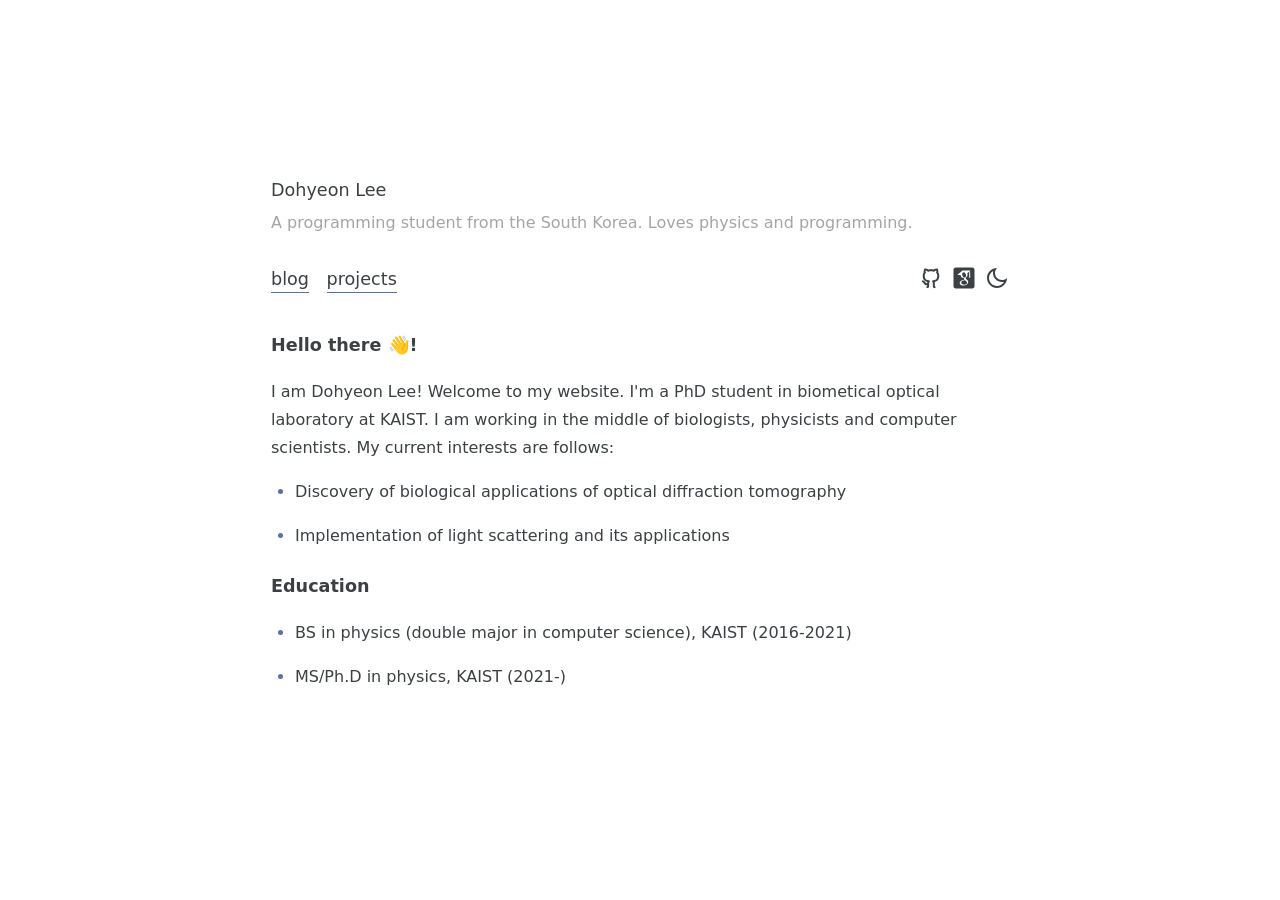
<file: index.html>
<!doctype html><html lang=en><head><meta charset=utf-8><meta content="width=device-width,initial-scale=1.0" name=viewport><meta content="light dark" name=color-scheme><meta content="My little website" name=description><title>Dohyeon Lee's webspace</title><link href=/img/favicon-32x32.png rel=icon sizes=32x32 type=image/png><link href=/img/favicon-16x16.png rel=icon sizes=16x16 type=image/png><link href=/img/apple-touch-icon.png rel=apple-touch-icon sizes=180x180><style>body{--primary-color:#5871a2;--primary-pale-color:#5871a210;--text-color:#3c4043;--text-pale-color:#a3a5a9;--bg-color:#fff;--highlight-mark-color:#5f75b035;--blockquote-color:#8e8d91;--callout-note-color:#5871a2;--callout-important-color:#8062b0;--callout-warning-color:#936e51;--callout-alert-color:#bc5252;--callout-question-color:#477389;--callout-tip-color:#3c8460}body.dark{--primary-color:#5d77ac;--primary-pale-color:#5d77ac20;--text-color:#9197a5;--text-pale-color:#656a74;--bg-color:#18191b;--highlight-mark-color:#5f75b035;--blockquote-color:#747983;--callout-note-color:#5d77ac;--callout-important-color:#8062b0;--callout-warning-color:#936e51;--callout-alert-color:#bc5252;--callout-question-color:#477389;--callout-tip-color:#3c8460}body{--main-font:ui-sans-serif,system-ui,-apple-system,BlinkMacSystemFont,"Segoe UI",Roboto,"Helvetica Neue",Arial,"Noto Sans",sans-serif,"Apple Color Emoji","Segoe UI Emoji","Segoe UI Symbol","Noto Color Emoji";--code-font:ui-monospace,SFMono-Regular,Menlo,Monaco,Consolas,"Liberation Mono","Courier New",monospace;--homepage-max-width:768px;--main-max-width:768px;--avatar-size:56px;--homepage-font-size:16px;--homepage-line-height:1.75;--paragraph-font-size:16px;--paragraph-line-height:1.75;--aside-font-size:15px;--img-border-radius:0px;--detail-border-radius:0px;--dark-mode-img-brightness:.75;--dark-mode-chart-brightness:.75;--inline-code-border-radius:2px;--inline-code-bg-color:var(--primary-pale-color);--block-code-border-radius:0px;--block-code-border-color:var(--primary-color);--detail-border-color:var(--primary-color)}</style><link href=/main.css rel=stylesheet><link href=/hl-light.css id=hl rel=stylesheet><body class=homepage><script>const theme=sessionStorage.getItem(`theme`);const match=window.matchMedia(`(prefers-color-scheme: dark)`).matches;if(theme&&theme==`dark`||!theme&&match){document.body.classList.add(`dark`);const a=document.querySelector(`link#hl`);if(a)a.href=`/hl-dark.css`}</script><div id=wrapper><main><section id=info><div id=text><div><span id=name>Dohyeon Lee</span></div><div id=bio>A programming student from the South Korea. Loves physics and programming.</div></div></section><section id=links><div id=left><a class=instant href=/blog>blog</a><a class=instant href=/projects>projects</a></div><div id=right><a rel="noreferrer noopener" aria-label=GitHub href=https://github.com/ehgus target=_blank> <svg viewbox="0 0 24 24" height=24 width=24 xmlns=http://www.w3.org/2000/svg><path d="M5.88401 18.6531C5.58404 18.4523 5.32587 18.1972 5.0239 17.8366C4.91473 17.7062 4.47283 17.1521 4.55811 17.258C4.09533 16.6831 3.80296 16.4168 3.50156 16.3087C2.9817 16.1223 2.7114 15.5497 2.89784 15.0298C3.08428 14.51 3.65685 14.2397 4.17672 14.4261C4.92936 14.696 5.43847 15.1609 6.12425 16.0141C6.03025 15.8972 6.46364 16.4408 6.55731 16.5526C6.74784 16.7802 6.88732 16.918 6.99629 16.9909C7.20118 17.128 7.58451 17.1871 8.14709 17.1308C8.17065 16.7487 8.24136 16.378 8.34919 16.0355C5.38097 15.3101 3.70116 13.3949 3.70116 9.63947C3.70116 8.4006 4.0704 7.28368 4.75917 6.34756C4.5415 5.45368 4.57433 4.37259 5.06092 3.15611C5.1725 2.87715 5.40361 2.66314 5.69031 2.57328C5.77242 2.54949 5.81791 2.5389 5.89878 2.52648C6.70167 2.40319 7.83573 2.69681 9.31449 3.62311C10.181 3.41855 11.0885 3.31476 12.0012 3.31476C12.9129 3.31476 13.8196 3.41835 14.6854 3.62253C16.1619 2.68976 17.2986 2.39625 18.1072 2.52627C18.1919 2.53988 18.2645 2.55758 18.3249 2.57741C18.6059 2.66967 18.8316 2.88155 18.9414 3.15611C19.4279 4.37232 19.4608 5.45319 19.2433 6.34695C19.9342 7.28313 20.3012 8.39184 20.3012 9.63947C20.3012 13.3966 18.627 15.3046 15.6588 16.0318C15.7837 16.4467 15.8496 16.9103 15.8496 17.4118C15.8496 18.0763 15.8471 18.7108 15.8424 19.4223C15.8412 19.6124 15.8397 19.8156 15.8375 20.1279C16.2129 20.2107 16.5229 20.5074 16.6031 20.9086C16.7114 21.4502 16.3602 21.977 15.8186 22.0853C14.6794 22.3132 13.8353 21.5535 13.8353 20.5608C13.8353 20.4705 13.836 20.3414 13.8375 20.1142C13.8398 19.8012 13.8412 19.5987 13.8425 19.4092C13.8471 18.7017 13.8496 18.0714 13.8496 17.4118C13.8496 16.7145 13.6664 16.26 13.4237 16.0508C12.7627 15.481 13.0977 14.3971 13.965 14.2996C16.9314 13.9663 18.3012 12.8174 18.3012 9.63947C18.3012 8.68484 17.9893 7.89547 17.3881 7.23534C17.1301 6.95209 17.0567 6.54634 17.199 6.19062C17.3647 5.77639 17.4354 5.2336 17.2941 4.57678L17.2847 4.57944C16.7928 4.71861 16.1744 5.01956 15.4261 5.52826C15.182 5.69413 14.8772 5.74377 14.5932 5.66388C13.7729 5.43319 12.8913 5.31476 12.0012 5.31476C11.111 5.31476 10.2294 5.43319 9.40916 5.66388C9.12662 5.74335 8.82344 5.69468 8.57997 5.53077C7.8274 5.02414 7.2056 4.72355 6.71079 4.58352C6.56735 5.23672 6.63814 5.77758 6.80336 6.19062C6.94565 6.54634 6.87219 6.95209 6.61423 7.23534C6.01715 7.89096 5.70116 8.69352 5.70116 9.63947C5.70116 12.8114 7.07225 13.9681 10.023 14.2996C10.8883 14.3969 11.2246 15.4767 10.5675 16.048C10.3751 16.2153 10.1384 16.7799 10.1384 17.4118V20.5608C10.1384 21.5472 9.30356 22.2866 8.17878 22.0898C7.63476 21.9946 7.27093 21.4764 7.36613 20.9324C7.43827 20.5201 7.75331 20.2114 8.13841 20.1274V19.1379C7.22829 19.1991 6.47656 19.0496 5.88401 18.6531Z" fill=currentColor></path></svg> </a><a aria-label="Google Scholar" href="https://scholar.google.com/citations?user=5OUiLvcAAAAJ&hl" rel="noreferrer noopener" target=_blank> <?xml version="1.0" encoding="UTF-8" standalone="no"?> <svg inkscape:version="1.0 (1.0+r73+1)" viewbox="0 0 448 512" fill=currentColor height=24 id=svg8 sodipodi:docname=template-square.svg version=1.1 width=24 xmlns=http://www.w3.org/2000/svg xmlns:cc=http://creativecommons.org/ns# xmlns:dc=http://purl.org/dc/elements/1.1/ xmlns:inkscape=http://www.inkscape.org/namespaces/inkscape xmlns:rdf=http://www.w3.org/1999/02/22-rdf-syntax-ns# xmlns:sodipodi=http://sodipodi.sourceforge.net/DTD/sodipodi-0.dtd xmlns:svg=http://www.w3.org/2000/svg><title id=title844>Google Scholar</title><defs id=defs2 /><sodipodi:namedview bordercolor=#666666 borderopacity=1.0 id=base inkscape:current-layer=layer6 inkscape:cx=224 inkscape:cy=256 inkscape:document-rotation=0 inkscape:document-units=px inkscape:guide-bbox=true inkscape:pageopacity=0.0 inkscape:pageshadow=2 inkscape:window-height=713 inkscape:window-maximized=1 inkscape:window-width=1315 inkscape:window-x=51 inkscape:window-y=27 inkscape:zoom=0.75 pagecolor=#ffffff showgrid=true showguides=true units=px><inkscape:grid empspacing=4 id=grid10 type=xygrid /><sodipodi:guide id=guide832 inkscape:color=rgb(0,0,255) inkscape:label inkscape:locked=true orientation=0,1 position=448,416 /><sodipodi:guide id=guide834 inkscape:color=rgb(0,0,255) inkscape:label inkscape:locked=true orientation=0,1 position=448,96 /><sodipodi:guide id=guide836 inkscape:color=rgb(0,0,255) inkscape:label=baseline inkscape:locked=true orientation=0,1 position=448,64 /><sodipodi:guide id=guide835 orientation=1,0 position=64,512 /><sodipodi:guide id=guide837 orientation=1,0 position=384,512 /></sodipodi:namedview><metadata id=metadata5><rdf:rdf><cc:work rdf:about><dc:format>image/svg+xml</dc:format><dc:type rdf:resource=http://purl.org/dc/dcmitype/StillImage /><dc:title>Google Scholar</dc:title><cc:license rdf:resource=http://scripts.sil.org/OFL /><dc:subject><rdf:bag><rdf:li>Google Scholar</rdf:li></rdf:bag></dc:subject></cc:work><cc:license rdf:about=http://scripts.sil.org/OFL><cc:permits rdf:resource=http://scripts.sil.org/pub/OFL/Reproduction /><cc:permits rdf:resource=http://scripts.sil.org/pub/OFL/Distribution /><cc:permits rdf:resource=http://scripts.sil.org/pub/OFL/Embedding /><cc:permits rdf:resource=http://scripts.sil.org/pub/OFL/DerivativeWorks /><cc:requires rdf:resource=http://scripts.sil.org/pub/OFL/Notice /><cc:requires rdf:resource=http://scripts.sil.org/pub/OFL/Attribution /><cc:requires rdf:resource=http://scripts.sil.org/pub/OFL/ShareAlike /><cc:requires rdf:resource=http://scripts.sil.org/pub/OFL/DerivativeRenaming /><cc:requires rdf:resource=http://scripts.sil.org/pub/OFL/BundlingWhenSelling /></cc:license></rdf:rdf></metadata><g id=layer6 inkscape:groupmode=layer inkscape:label=icon><path d="M 48 32 C 21.5 32 0 53.5 0 80 L 0 432 C 0 458.5 21.5 480 48 480 L 400 480 C 426.5 480 448 458.5 448 432 L 448 80 C 448 53.5 426.5 32 400 32 L 48 32 z M 188.69531 96 L 366.93555 96 L 350.46484 108.85938 L 350.46484 131.55273 C 356.58074 132.33805 355.93359 136.01292 355.93359 140.41016 L 355.93359 247.63281 C 355.93359 252.59844 351.87154 256.66211 346.90625 256.66211 L 343.58203 256.66211 C 338.6164 256.66211 334.55273 252.59808 334.55273 247.63281 L 334.55273 140.41016 C 334.55273 136.00235 333.91278 132.32357 340.07422 131.54883 L 340.07422 117.2832 L 292.65039 156.17578 C 293.19834 157.19151 293.71814 157.84328 294.21289 158.69531 C 298.37973 166.07266 300.50195 175.2445 300.50195 186.45508 C 300.50195 195.04833 299.06991 202.77005 296.16602 209.58594 C 293.2752 216.4033 289.75942 221.97045 285.6582 226.25977 C 281.55701 230.56406 277.44275 234.49591 273.32812 238.03711 C 269.21486 241.58524 265.69906 245.28375 262.82031 249.125 C 259.91892 252.95314 258.47266 256.91247 258.47266 261.01367 C 258.47266 265.12181 260.3486 269.29452 264.08594 273.5 C 267.8098 277.7186 272.39123 281.80635 277.80859 285.84375 C 283.23797 289.85418 288.65493 294.30653 294.07227 299.15039 C 299.50131 303.98623 304.05933 310.21146 307.7832 317.77148 C 311.53367 325.35666 313.4082 333.7088 313.4082 342.88867 C 313.4082 354.99795 310.32064 365.93466 304.16211 375.66797 C 297.99007 385.36114 289.94334 393.09684 280.06055 398.76758 C 270.15151 404.47697 259.55333 408.77389 248.25195 411.67773 C 236.92398 414.55506 225.68694 416 214.46289 416 C 207.37866 416 200.23024 415.4525 193.04102 414.33398 C 185.82883 413.21398 178.60279 411.2357 171.32422 408.44922 C 164.03255 405.64267 157.57316 402.19843 151.97461 398.05859 C 146.36256 393.96392 141.84477 388.67686 138.38086 382.23828 C 134.91694 375.79976 133.19727 368.55971 133.19727 360.51953 C 133.19727 350.9809 135.85421 342.13421 141.17969 333.88477 C 146.50481 325.69549 153.56199 318.85925 162.33789 313.44336 C 177.65114 303.91787 201.67434 298.03206 234.36914 295.80664 C 226.89588 286.46381 223.14648 277.66689 223.14648 269.4375 C 223.14648 264.75479 224.36834 259.73766 226.79102 254.32031 C 222.8845 254.86718 218.86242 255.17383 214.75977 255.17383 C 197.19704 255.17383 182.36436 249.46431 170.32031 237.9668 C 158.27629 226.48824 152.26172 212.1206 152.26172 194.75 C 152.26172 192.93401 152.31391 191.33134 152.44336 189.56055 L 81.064453 189.56055 L 188.69531 96 z M 220.07422 134.33398 C 208.8753 134.33398 200.28236 138.36304 194.29297 146.4043 C 188.30507 154.42442 185.30859 164.13895 185.30859 175.55078 C 185.30859 185.27059 186.9492 195.16722 190.23047 205.25781 C 193.49857 215.34329 198.8517 224.34729 206.35156 232.2832 C 213.8248 240.23914 222.52348 244.20898 232.40625 244.20898 C 243.42216 244.20898 252.02911 240.51954 258.20117 233.13672 C 264.34622 225.76629 267.43164 216.46329 267.43164 205.25781 C 267.43164 195.71264 265.80524 185.72081 262.53711 175.27148 C 259.28103 164.80901 253.85206 155.36886 246.27344 146.96484 C 238.7211 138.53274 229.97011 134.33398 220.07422 134.33398 z M 238.5918 306.41406 C 230.55711 306.41406 222.65275 307.12634 214.89258 308.54492 C 207.13241 309.92488 199.47583 312.25478 191.92383 315.54297 C 184.34522 318.81255 178.22564 323.61796 173.56445 329.97266 C 168.87661 336.31933 166.54492 343.79435 166.54492 352.39453 C 166.54492 360.59035 168.60405 367.90081 172.71875 374.26758 C 176.8214 380.59526 182.2367 385.55152 188.96875 389.09961 C 195.70076 392.65432 202.7576 395.33574 210.12695 397.09961 C 217.50975 398.85145 225.02377 399.76367 232.67969 399.76367 C 247.82231 399.76367 260.85547 396.35252 271.79297 389.53516 C 282.70351 382.71926 288.17383 372.1931 288.17383 357.98633 C 288.17383 354.99821 287.75694 352.05432 286.93555 349.18359 C 286.07694 346.2797 285.2319 343.79439 284.39844 341.73047 C 283.56499 339.70522 281.97671 337.26317 279.63281 334.45117 C 277.302 331.63256 275.51712 329.54862 274.31836 328.16211 C 273.09446 326.73003 270.80621 324.68508 267.43164 321.98242 C 264.08738 319.26867 261.95132 317.57694 261 316.95117 L 260.99805 316.95117 C 260.06034 316.29355 257.62635 314.51567 253.70703 311.63086 C 249.78813 308.72002 247.64052 307.17679 247.26172 306.99414 C 245.20436 306.62337 242.31565 306.41406 238.5918 306.41406 z" id=path2 /></g></svg> </a><button aria-label="theme switch" id=theme-toggle><span class=moon-icon><svg viewbox="0 0 24 24" height=24 width=24 xmlns=http://www.w3.org/2000/svg><path d="M10 7C10 10.866 13.134 14 17 14C18.9584 14 20.729 13.1957 21.9995 11.8995C22 11.933 22 11.9665 22 12C22 17.5228 17.5228 22 12 22C6.47715 22 2 17.5228 2 12C2 6.47715 6.47715 2 12 2C12.0335 2 12.067 2 12.1005 2.00049C10.8043 3.27098 10 5.04157 10 7ZM4 12C4 16.4183 7.58172 20 12 20C15.0583 20 17.7158 18.2839 19.062 15.7621C18.3945 15.9187 17.7035 16 17 16C12.0294 16 8 11.9706 8 7C8 6.29648 8.08133 5.60547 8.2379 4.938C5.71611 6.28423 4 8.9417 4 12Z" fill=currentColor></path></svg></span> <span class=sun-icon><svg viewbox="0 0 24 24" height=24 width=24 xmlns=http://www.w3.org/2000/svg><path d="M12 18C8.68629 18 6 15.3137 6 12C6 8.68629 8.68629 6 12 6C15.3137 6 18 8.68629 18 12C18 15.3137 15.3137 18 12 18ZM12 16C14.2091 16 16 14.2091 16 12C16 9.79086 14.2091 8 12 8C9.79086 8 8 9.79086 8 12C8 14.2091 9.79086 16 12 16ZM11 1H13V4H11V1ZM11 20H13V23H11V20ZM3.51472 4.92893L4.92893 3.51472L7.05025 5.63604L5.63604 7.05025L3.51472 4.92893ZM16.9497 18.364L18.364 16.9497L20.4853 19.0711L19.0711 20.4853L16.9497 18.364ZM19.0711 3.51472L20.4853 4.92893L18.364 7.05025L16.9497 5.63604L19.0711 3.51472ZM5.63604 16.9497L7.05025 18.364L4.92893 20.4853L3.51472 19.0711L5.63604 16.9497ZM23 11V13H20V11H23ZM4 11V13H1V11H4Z" fill=currentColor></path></svg></span></button></div></section><section class=prose id=brief><h3 id=hello-there-wave>Hello there 👋!</h3><p>I am Dohyeon Lee! Welcome to my website. I'm a PhD student in biometical optical laboratory at KAIST. I am working in the middle of biologists, physicists and computer scientists. My current interests are follows:<ul><li>Discovery of biological applications of optical diffraction tomography<li>Implementation of light scattering and its applications</ul><h3 id=education>Education</h3><ul><li>BS in physics (double major in computer science), KAIST (2016-2021)<li>MS/Ph.D in physics, KAIST (2021-)</ul></section></main></div><script src=/js/lightense.min.js></script><script src=/js/main.js></script>
</file>
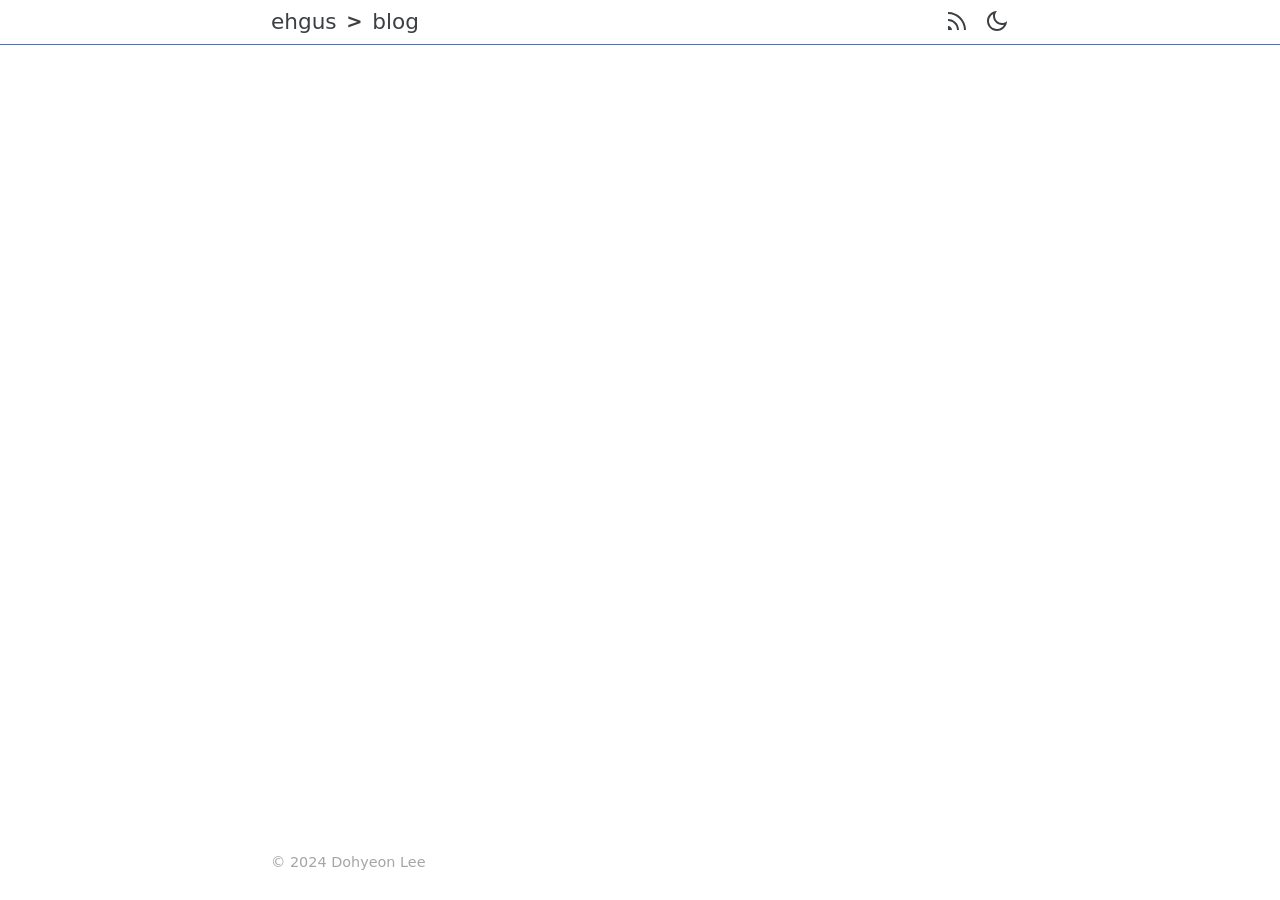
<file: blog/index.html>
<!doctype html><html lang=en><head><meta charset=utf-8><meta content="width=device-width,initial-scale=1.0" name=viewport><meta content="light dark" name=color-scheme><meta content="My blog" name=description><title>Blog</title><link href=/img/favicon-32x32.png rel=icon sizes=32x32 type=image/png><link href=/img/favicon-16x16.png rel=icon sizes=16x16 type=image/png><link href=/img/apple-touch-icon.png rel=apple-touch-icon sizes=180x180><style>body{--primary-color:#5871a2;--primary-pale-color:#5871a210;--text-color:#3c4043;--text-pale-color:#a3a5a9;--bg-color:#fff;--highlight-mark-color:#5f75b035;--blockquote-color:#8e8d91;--callout-note-color:#5871a2;--callout-important-color:#8062b0;--callout-warning-color:#936e51;--callout-alert-color:#bc5252;--callout-question-color:#477389;--callout-tip-color:#3c8460}body.dark{--primary-color:#5d77ac;--primary-pale-color:#5d77ac20;--text-color:#9197a5;--text-pale-color:#656a74;--bg-color:#18191b;--highlight-mark-color:#5f75b035;--blockquote-color:#747983;--callout-note-color:#5d77ac;--callout-important-color:#8062b0;--callout-warning-color:#936e51;--callout-alert-color:#bc5252;--callout-question-color:#477389;--callout-tip-color:#3c8460}body{--main-font:ui-sans-serif,system-ui,-apple-system,BlinkMacSystemFont,"Segoe UI",Roboto,"Helvetica Neue",Arial,"Noto Sans",sans-serif,"Apple Color Emoji","Segoe UI Emoji","Segoe UI Symbol","Noto Color Emoji";--code-font:ui-monospace,SFMono-Regular,Menlo,Monaco,Consolas,"Liberation Mono","Courier New",monospace;--homepage-max-width:768px;--main-max-width:768px;--avatar-size:56px;--homepage-font-size:16px;--homepage-line-height:1.75;--paragraph-font-size:16px;--paragraph-line-height:1.75;--aside-font-size:15px;--img-border-radius:0px;--detail-border-radius:0px;--dark-mode-img-brightness:.75;--dark-mode-chart-brightness:.75;--inline-code-border-radius:2px;--inline-code-bg-color:var(--primary-pale-color);--block-code-border-radius:0px;--block-code-border-color:var(--primary-color);--detail-border-color:var(--primary-color)}</style><link href=/main.css rel=stylesheet><body class=blog><script>const theme=sessionStorage.getItem(`theme`);const match=window.matchMedia(`(prefers-color-scheme: dark)`).matches;if(theme&&theme==`dark`||!theme&&match){document.body.classList.add(`dark`);const a=document.querySelector(`link#hl`);if(a)a.href=`/hl-dark.css`}</script><header class=blur><div id=header-wrapper><nav><a class=instant href=/>ehgus</a><button aria-label="toggle expand" class=separator id=toggler>></button><span class="wrap left fold">{</span><a class=instant href=/blog>blog</a><span class="wrap-separator fold">,</span><a class="instant fold" href=/projects>projects</a><span class="wrap right fold">} ;</span></nav><div id=btns><a aria-label="rss feed" href=/blog/feed.xml id=rss-btn><svg viewbox="0 0 24 24" height=24 width=24 xmlns=http://www.w3.org/2000/svg><path d="M3 17C5.20914 17 7 18.7909 7 21H3V17ZM3 10C9.07513 10 14 14.9249 14 21H12C12 16.0294 7.97056 12 3 12V10ZM3 3C12.9411 3 21 11.0589 21 21H19C19 12.1634 11.8366 5 3 5V3Z" fill=currentColor></path></svg></a><button aria-label="theme switch" id=theme-toggle><span class=moon-icon><svg viewbox="0 0 24 24" height=24 width=24 xmlns=http://www.w3.org/2000/svg><path d="M10 7C10 10.866 13.134 14 17 14C18.9584 14 20.729 13.1957 21.9995 11.8995C22 11.933 22 11.9665 22 12C22 17.5228 17.5228 22 12 22C6.47715 22 2 17.5228 2 12C2 6.47715 6.47715 2 12 2C12.0335 2 12.067 2 12.1005 2.00049C10.8043 3.27098 10 5.04157 10 7ZM4 12C4 16.4183 7.58172 20 12 20C15.0583 20 17.7158 18.2839 19.062 15.7621C18.3945 15.9187 17.7035 16 17 16C12.0294 16 8 11.9706 8 7C8 6.29648 8.08133 5.60547 8.2379 4.938C5.71611 6.28423 4 8.9417 4 12Z" fill=currentColor></path></svg></span> <span class=sun-icon><svg viewbox="0 0 24 24" height=24 width=24 xmlns=http://www.w3.org/2000/svg><path d="M12 18C8.68629 18 6 15.3137 6 12C6 8.68629 8.68629 6 12 6C15.3137 6 18 8.68629 18 12C18 15.3137 15.3137 18 12 18ZM12 16C14.2091 16 16 14.2091 16 12C16 9.79086 14.2091 8 12 8C9.79086 8 8 9.79086 8 12C8 14.2091 9.79086 16 12 16ZM11 1H13V4H11V1ZM11 20H13V23H11V20ZM3.51472 4.92893L4.92893 3.51472L7.05025 5.63604L5.63604 7.05025L3.51472 4.92893ZM16.9497 18.364L18.364 16.9497L20.4853 19.0711L19.0711 20.4853L16.9497 18.364ZM19.0711 3.51472L20.4853 4.92893L18.364 7.05025L16.9497 5.63604L19.0711 3.51472ZM5.63604 16.9497L7.05025 18.364L4.92893 20.4853L3.51472 19.0711L5.63604 16.9497ZM23 11V13H20V11H23ZM4 11V13H1V11H4Z" fill=currentColor></path></svg></span></button></div></div></header><dialog id=rss-mask><div><a href=https://ehgus.github.io/blog/feed.xml>https://ehgus.github.io/blog/feed.xml</a><button data-check-icon='<svg xmlns="http://www.w3.org/2000/svg" viewBox="0 0 24 24" width="24" height="24"><path d="M10.0007 15.1709L19.1931 5.97852L20.6073 7.39273L10.0007 17.9993L3.63672 11.6354L5.05093 10.2212L10.0007 15.1709Z" fill="currentColor"></path></svg>' data-copy-icon='<svg xmlns="http://www.w3.org/2000/svg" viewBox="0 0 24 24" width="24" height="24"><path d="M6.9998 6V3C6.9998 2.44772 7.44752 2 7.9998 2H19.9998C20.5521 2 20.9998 2.44772 20.9998 3V17C20.9998 17.5523 20.5521 18 19.9998 18H16.9998V20.9991C16.9998 21.5519 16.5499 22 15.993 22H4.00666C3.45059 22 3 21.5554 3 20.9991L3.0026 7.00087C3.0027 6.44811 3.45264 6 4.00942 6H6.9998ZM5.00242 8L5.00019 20H14.9998V8H5.00242ZM8.9998 6H16.9998V16H18.9998V4H8.9998V6Z" fill="currentColor"></path></svg>' aria-label=copy autofocus data-link=https://ehgus.github.io/blog/feed.xml><svg viewbox="0 0 24 24" height=24 width=24 xmlns=http://www.w3.org/2000/svg><path d="M6.9998 6V3C6.9998 2.44772 7.44752 2 7.9998 2H19.9998C20.5521 2 20.9998 2.44772 20.9998 3V17C20.9998 17.5523 20.5521 18 19.9998 18H16.9998V20.9991C16.9998 21.5519 16.5499 22 15.993 22H4.00666C3.45059 22 3 21.5554 3 20.9991L3.0026 7.00087C3.0027 6.44811 3.45264 6 4.00942 6H6.9998ZM5.00242 8L5.00019 20H14.9998V8H5.00242ZM8.9998 6H16.9998V16H18.9998V4H8.9998V6Z" fill=currentColor></path></svg></button></div></dialog><div id=wrapper><main class=layout-list></main><footer><div class=copyright><p>© 2024 Dohyeon Lee</div></footer></div><script src=/js/main.js></script>
</file>
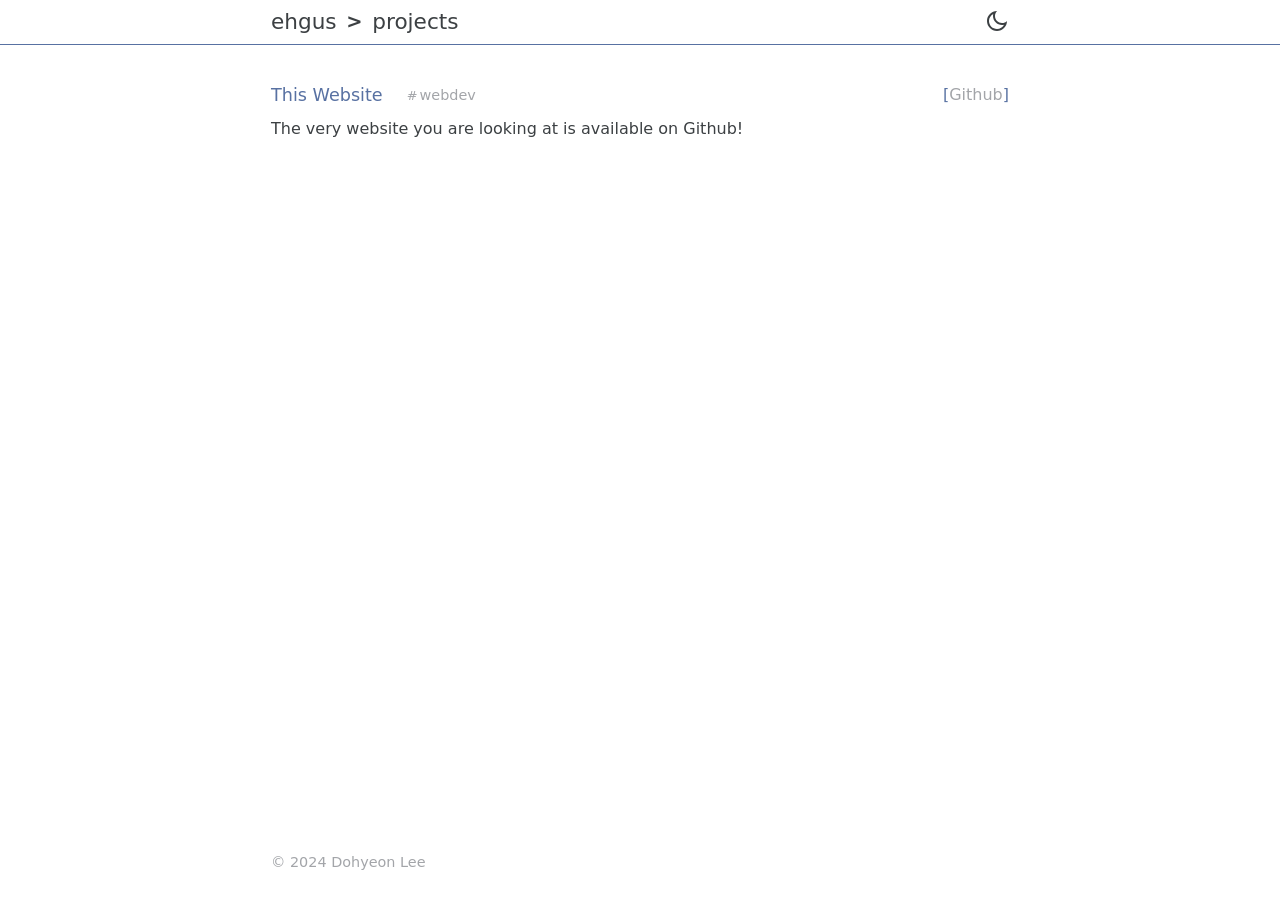
<file: projects/index.html>
<!doctype html><html lang=en><head><meta charset=utf-8><meta content="width=device-width,initial-scale=1.0" name=viewport><meta content="light dark" name=color-scheme><meta content="My projects" name=description><title>Projects</title><link href=/img/favicon-32x32.png rel=icon sizes=32x32 type=image/png><link href=/img/favicon-16x16.png rel=icon sizes=16x16 type=image/png><link href=/img/apple-touch-icon.png rel=apple-touch-icon sizes=180x180><style>body{--primary-color:#5871a2;--primary-pale-color:#5871a210;--text-color:#3c4043;--text-pale-color:#a3a5a9;--bg-color:#fff;--highlight-mark-color:#5f75b035;--blockquote-color:#8e8d91;--callout-note-color:#5871a2;--callout-important-color:#8062b0;--callout-warning-color:#936e51;--callout-alert-color:#bc5252;--callout-question-color:#477389;--callout-tip-color:#3c8460}body.dark{--primary-color:#5d77ac;--primary-pale-color:#5d77ac20;--text-color:#9197a5;--text-pale-color:#656a74;--bg-color:#18191b;--highlight-mark-color:#5f75b035;--blockquote-color:#747983;--callout-note-color:#5d77ac;--callout-important-color:#8062b0;--callout-warning-color:#936e51;--callout-alert-color:#bc5252;--callout-question-color:#477389;--callout-tip-color:#3c8460}body{--main-font:ui-sans-serif,system-ui,-apple-system,BlinkMacSystemFont,"Segoe UI",Roboto,"Helvetica Neue",Arial,"Noto Sans",sans-serif,"Apple Color Emoji","Segoe UI Emoji","Segoe UI Symbol","Noto Color Emoji";--code-font:ui-monospace,SFMono-Regular,Menlo,Monaco,Consolas,"Liberation Mono","Courier New",monospace;--homepage-max-width:768px;--main-max-width:768px;--avatar-size:56px;--homepage-font-size:16px;--homepage-line-height:1.75;--paragraph-font-size:16px;--paragraph-line-height:1.75;--aside-font-size:15px;--img-border-radius:0px;--detail-border-radius:0px;--dark-mode-img-brightness:.75;--dark-mode-chart-brightness:.75;--inline-code-border-radius:2px;--inline-code-bg-color:var(--primary-pale-color);--block-code-border-radius:0px;--block-code-border-color:var(--primary-color);--detail-border-color:var(--primary-color)}</style><link href=/main.css rel=stylesheet><body class=projects><script>const theme=sessionStorage.getItem(`theme`);const match=window.matchMedia(`(prefers-color-scheme: dark)`).matches;if(theme&&theme==`dark`||!theme&&match){document.body.classList.add(`dark`);const a=document.querySelector(`link#hl`);if(a)a.href=`/hl-dark.css`}</script><header class=blur><div id=header-wrapper><nav><a class=instant href=/>ehgus</a><button aria-label="toggle expand" class=separator id=toggler>></button><span class="wrap left fold">{</span><a class="instant fold" href=/blog>blog</a><span class="wrap-separator fold">,</span><a class=instant href=/projects>projects</a><span class="wrap right fold">} ;</span></nav><div id=btns><button aria-label="theme switch" id=theme-toggle><span class=moon-icon><svg viewbox="0 0 24 24" height=24 width=24 xmlns=http://www.w3.org/2000/svg><path d="M10 7C10 10.866 13.134 14 17 14C18.9584 14 20.729 13.1957 21.9995 11.8995C22 11.933 22 11.9665 22 12C22 17.5228 17.5228 22 12 22C6.47715 22 2 17.5228 2 12C2 6.47715 6.47715 2 12 2C12.0335 2 12.067 2 12.1005 2.00049C10.8043 3.27098 10 5.04157 10 7ZM4 12C4 16.4183 7.58172 20 12 20C15.0583 20 17.7158 18.2839 19.062 15.7621C18.3945 15.9187 17.7035 16 17 16C12.0294 16 8 11.9706 8 7C8 6.29648 8.08133 5.60547 8.2379 4.938C5.71611 6.28423 4 8.9417 4 12Z" fill=currentColor></path></svg></span> <span class=sun-icon><svg viewbox="0 0 24 24" height=24 width=24 xmlns=http://www.w3.org/2000/svg><path d="M12 18C8.68629 18 6 15.3137 6 12C6 8.68629 8.68629 6 12 6C15.3137 6 18 8.68629 18 12C18 15.3137 15.3137 18 12 18ZM12 16C14.2091 16 16 14.2091 16 12C16 9.79086 14.2091 8 12 8C9.79086 8 8 9.79086 8 12C8 14.2091 9.79086 16 12 16ZM11 1H13V4H11V1ZM11 20H13V23H11V20ZM3.51472 4.92893L4.92893 3.51472L7.05025 5.63604L5.63604 7.05025L3.51472 4.92893ZM16.9497 18.364L18.364 16.9497L20.4853 19.0711L19.0711 20.4853L16.9497 18.364ZM19.0711 3.51472L20.4853 4.92893L18.364 7.05025L16.9497 5.63604L19.0711 3.51472ZM5.63604 16.9497L7.05025 18.364L4.92893 20.4853L3.51472 19.0711L5.63604 16.9497ZM23 11V13H20V11H23ZM4 11V13H1V11H4Z" fill=currentColor></path></svg></span></button></div></div></header><div id=wrapper><main><div class=proj><div class=meta><div class=name>This Website</div><div class=tags><div><span>#</span>webdev</div></div><div class=links><a rel="noreferrer noopener" href=https://github.com/ehgus/ehgus.github.io target=_blank> <span>[</span>Github<span>]</span> </a></div></div><div class=tags-narrow><div><span>#</span>webdev</div></div><div class=content><div class=desc><p>The very website you are looking at is available on Github!</div></div></div></main><footer><div class=copyright><p>© 2024 Dohyeon Lee</div></footer></div><script src=/js/main.js></script>
</file>
